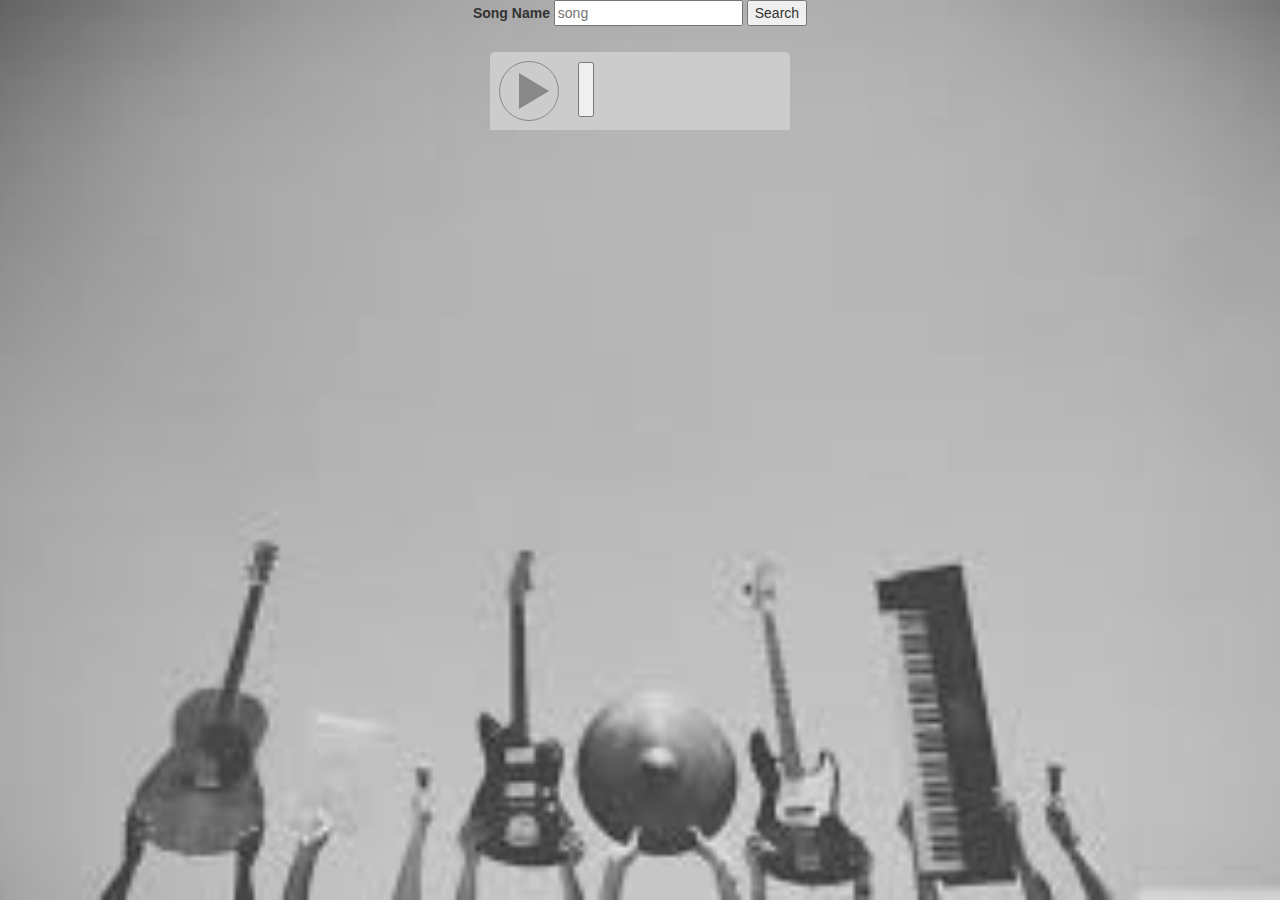
<file: spotify_player/index.html>
<html>
<head>
	<title></title>
	 <link rel="stylesheet" href="https://maxcdn.bootstrapcdn.com/bootstrap/3.3.5/css/bootstrap.min.css">
	<link rel="stylesheet" type="text/css" href="style.css">
	<script   src="https://code.jquery.com/jquery-2.2.4.js"   integrity="sha256-iT6Q9iMJYuQiMWNd9lDyBUStIq/8PuOW33aOqmvFpqI="   crossorigin="anonymous"></script>
 <script src="app.js"></script>
</head>
<body>
	<div class="row">
	<form class="js-song-form">
<div>
		<label for="song">Song Name</label>
	<input class="searchbox" type="text" id="song" placeholder="song">


	<button type="submit" class="js-song-submit">
		Search
	</button>
</div>
	</form>
</div>
<div class="row">
	<div class="widget">

		<div class="header">
		<!-- Try adding/removing these classes: -->
		<!-- disabled -->
		<!-- playing -->
		<div class="btn-play button disabled"></div>

		<div class="metadata">
			<button class="js-show-artist">
		  <p class="title"></p>
		  <p class="author"></p>

		  <div class="seekbar">
		    <progress id="progressBar" value="0" max="30"></progress>
		  </div>
		</div>
		</div>
		<div class="cover">
	
		</div>

		<div class="js-song-play">
		</div>
		<br>
	</div>

	</div>
	
</body>
</html>
</file>
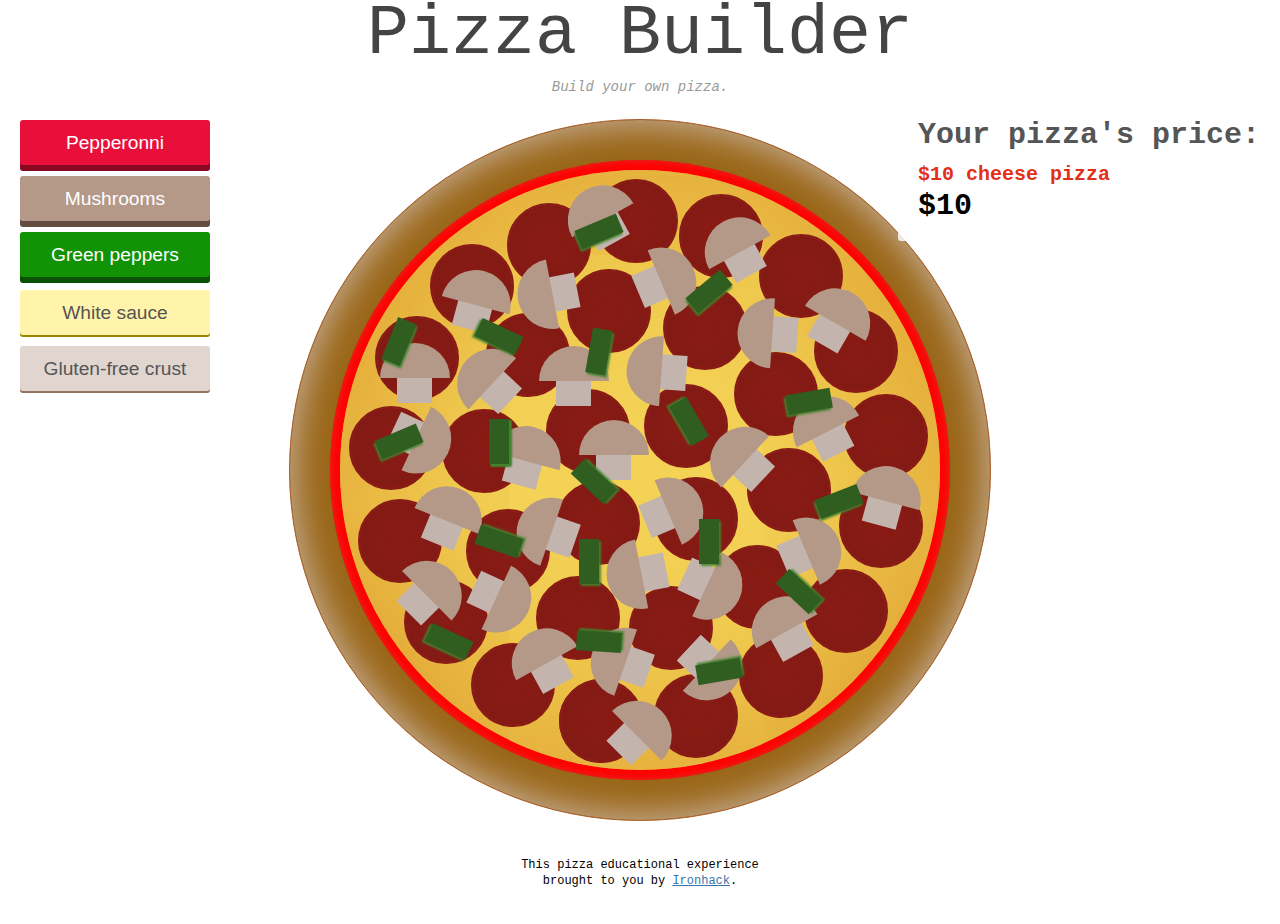
<file: pizzabuilder/src/index.html>
<!doctype html>
<html>
  <head>
    <title>Pizza Builder</title>

    <script   src="https://code.jquery.com/jquery-3.1.0.js" integrity="sha256-slogkvB1K3VOkzAI8QITxV3VzpOnkeNVsKvtkYLMjfk=" crossorigin="anonymous"></script>
    <script src="pizza.js"></script>
    <link rel="stylesheet" href="pizza.css">
  
  </head>

  <body>
    <!-- Begin Header -->
    <header>
      <h1>Pizza Builder</h1>
      <p class="description">Build your own pizza.</p>
    </header>
    <!-- End Header -->

    <!-- Controls -->
    <div class="panel controls">
      <ul>
        <li>
          <button class="btn btn-pepperonni  js-pepperoni">Pepperonni</button>
        </li>
        <li>
          <button class="btn btn-mushrooms  js-mushrooms">Mushrooms</button>
        </li>
        <li>
          <button class="btn btn-green-peppers  js-peppers">Green peppers</button>
        </li>
        <li>
          <button class="btn btn-sauce active js-sauce">White sauce</button>
        </li>
        <li>
          <button class="btn btn-crust active js-crust">Gluten-free crust</button>
        </li>
      </ul>
    </div>
    <!-- End Controls -->

    <!-- Price -->
    <aside class="panel price">
      <h2>Your pizza's price</h2>

      <b>$10 cheese pizza</b>
      <ul id="ingredients">
        
      <!--   <li class ="pepperoni_price">$1 pepperonni</li>
        <li class ="mushroom_price">$1 mushrooms</li>
        <li class ="pepper_price">$1 green peppers</li>
        <li class="white_price">$3 white sauce</li>
        <li class="glutten_price">$5 gluten-free crust</li> -->
      
      </ul>
      <strong id="total">$10</strong>
    </aside>
    <!-- End Price -->

    <!-- Begin Pizza -->
    <div id="pizza">
      
      <div id="all_peppers">
        <section class="green-pepper one"></section>
        <section class="green-pepper two"></section>
        <section class="green-pepper three"></section>
        <section class="green-pepper four"></section>
        <section class="green-pepper five"></section>
        <section class="green-pepper six"></section>
        <section class="green-pepper seven"></section>
        <section class="green-pepper eight"></section>
        <section class="green-pepper nine"></section>
        <section class="green-pepper ten"></section>

        <section class="green-pepper eleven"></section>
        <section class="green-pepper twelve"></section>
        <section class="green-pepper thirteen"></section>
        <section class="green-pepper fourteen"></section>
        <section class="green-pepper fifteen"></section>
        <section class="green-pepper sixteen"></section>
        <section class="green-pepper seventeen"></section>
        <section class="green-pepper eightteen"></section>
        <section class="green-pepper nineteen"></section>
        <section class="green-pepper twenty"></section>

        <section class="green-pepper twenty-one"></section>
      </div>

      <div id="all_mushrooms">
        <section class="mushroom one">
          <div class="cap">1</div>
          <div class="stem"></div>
        </section>

        <section class="mushroom two">
          <div class="cap">2</div>
          <div class="stem"></div>
        </section>

        <section class="mushroom three">
          <div class="cap">3</div>
          <div class="stem"></div>
        </section>

        <section class="mushroom four">
          <div class="cap">4</div>
          <div class="stem"></div>
        </section>

        <section class="mushroom five">
          <div class="cap">5</div>
          <div class="stem"></div>
        </section>

        <section class="mushroom six">
          <div class="cap">6</div>
          <div class="stem"></div>
        </section>

        <section class="mushroom seven">
          <div class="cap">7</div>
          <div class="stem"></div>
        </section>

        <section class="mushroom eight">
          <div class="cap">8</div>
          <div class="stem"></div>
        </section>

        <section class="mushroom nine">
          <div class="cap">9</div>
          <div class="stem"></div>
        </section>

        <section class="mushroom ten">
          <div class="cap">10</div>
          <div class="stem"></div>
        </section>

        <section class="mushroom eleven">
          <div class="cap">11</div>
          <div class="stem"></div>
        </section>

        <section class="mushroom twelve">
          <div class="cap">12</div>
          <div class="stem"></div>
        </section>

        <section class="mushroom thirteen">
          <div class="cap">13</div>
          <div class="stem"></div>
        </section>

        <section class="mushroom fourteen">
          <div class="cap">14</div>
          <div class="stem"></div>
        </section>

        <section class="mushroom fifteen">
          <div class="cap">15</div>
          <div class="stem"></div>
        </section>

        <section class="mushroom sixteen">
          <div class="cap">16</div>
          <div class="stem"></div>
        </section>

        <section class="mushroom seventeen">
          <div class="cap">17</div>
          <div class="stem"></div>
        </section>

        <section class="mushroom eighteen">
          <div class="cap">18</div>
          <div class="stem"></div>
        </section>

        <section class="mushroom nineteen">
          <div class="cap">19</div>
          <div class="stem"></div>
        </section>

        <section class="mushroom twenty">
          <div class="cap">20</div>
          <div class="stem"></div>
        </section>

        <section class="mushroom twenty-one">
          <div class="cap">21</div>
          <div class="stem"></div>
        </section>

        <section class="mushroom twenty-two">
          <div class="cap">22</div>
          <div class="stem"></div>
        </section>

        <section class="mushroom twenty-three">
          <div class="cap">23</div>
          <div class="stem"></div>
        </section>

        <section class="mushroom twenty-four">
          <div class="cap">24</div>
          <div class="stem"></div>
        </section>

        <section class="mushroom twenty-five">
          <div class="cap">25</div>
          <div class="stem"></div>
        </section>

        <section class="mushroom twenty-six">
          <div class="cap">26</div>
          <div class="stem"></div>
        </section>

        <section class="mushroom twenty-seven">
          <div class="cap">27</div>
          <div class="stem"></div>
        </section>

        <section class="mushroom twenty-eight">
          <div class="cap">28</div>
          <div class="stem"></div>
        </section>

        <section class="mushroom twenty-nine">
          <div class="cap">29</div>
          <div class="stem"></div>
        </section>

        <section class="mushroom thirty">
          <div class="cap">30</div>
          <div class="stem"></div>
        </section>

        <section class="mushroom thirty-one">
          <div class="cap">31</div>
          <div class="stem"></div>
        </section>

        <section class="mushroom thirty-two">
          <div class="cap">31</div>
          <div class="stem"></div>
        </section>
      </div>
      
      <div id="all_pepperoni">
      <section class="pep one">1</section>
      <section class="pep two">2</section>
      <section class="pep three">3</section>
      <section class="pep four">4</section>
      <section class="pep five">5</section>
      <section class="pep six">6</section>
      <section class="pep seven">7</section>
      <section class="pep eight">8</section>
      <section class="pep nine">9</section>
      <section class="pep ten">10</section>

      <section class="pep eleven">11</section>
      <section class="pep twelve">12</section>
      <section class="pep thirteen">13</section>
      <section class="pep fourteen">14</section>
      <section class="pep fifteen">15</section>
      <section class="pep sixteen">16</section>
      <section class="pep seventeen">17</section>
      <section class="pep eightteen">18</section>
      <section class="pep nineteen">19</section>
      <section class="pep twenty">20</section>

      <section class="pep twenty-one">21</section>
      <section class="pep twenty-two">22</section>
      <section class="pep twenty-three">23</section>
      <section class="pep twenty-four">24</section>
      <section class="pep twenty-five">25</section>
      <section class="pep twenty-six">26</section>
      <section class="pep twenty-seven">27</section>
      <section class="pep twenty-eight">28</section>
      <section class="pep twenty-nine">29</section>
      <section class="pep thirty">30</section>

      <section class="pep thirty-one">31</section>
      <section class="pep thirty-three">33</section>
      </div>

      <section class="crust crust-regular">
        <section class="cheese"></section>
        <section class="sauce sauce-red"></section>
      </section>
    </div>

    <!-- End Pizza -->

    <!-- Begin Crumbs -->
    <p id="crumbs">&there4;</p>
    <!-- End Crumbs -->

    <!-- Footer -->
    <footer>
      <p>
        This pizza educational experience<br />
        brought to you by
        <a href="http://ironhack.com" target="_blank">Ironhack</a>.
      </p>
    </footer>
    <!-- Footer -->

    <!-- <script src="jquery-2.1.4.js"></script> -->
    <!-- <script src="pizza.js"></script> -->
  </body>
</html>
</file>
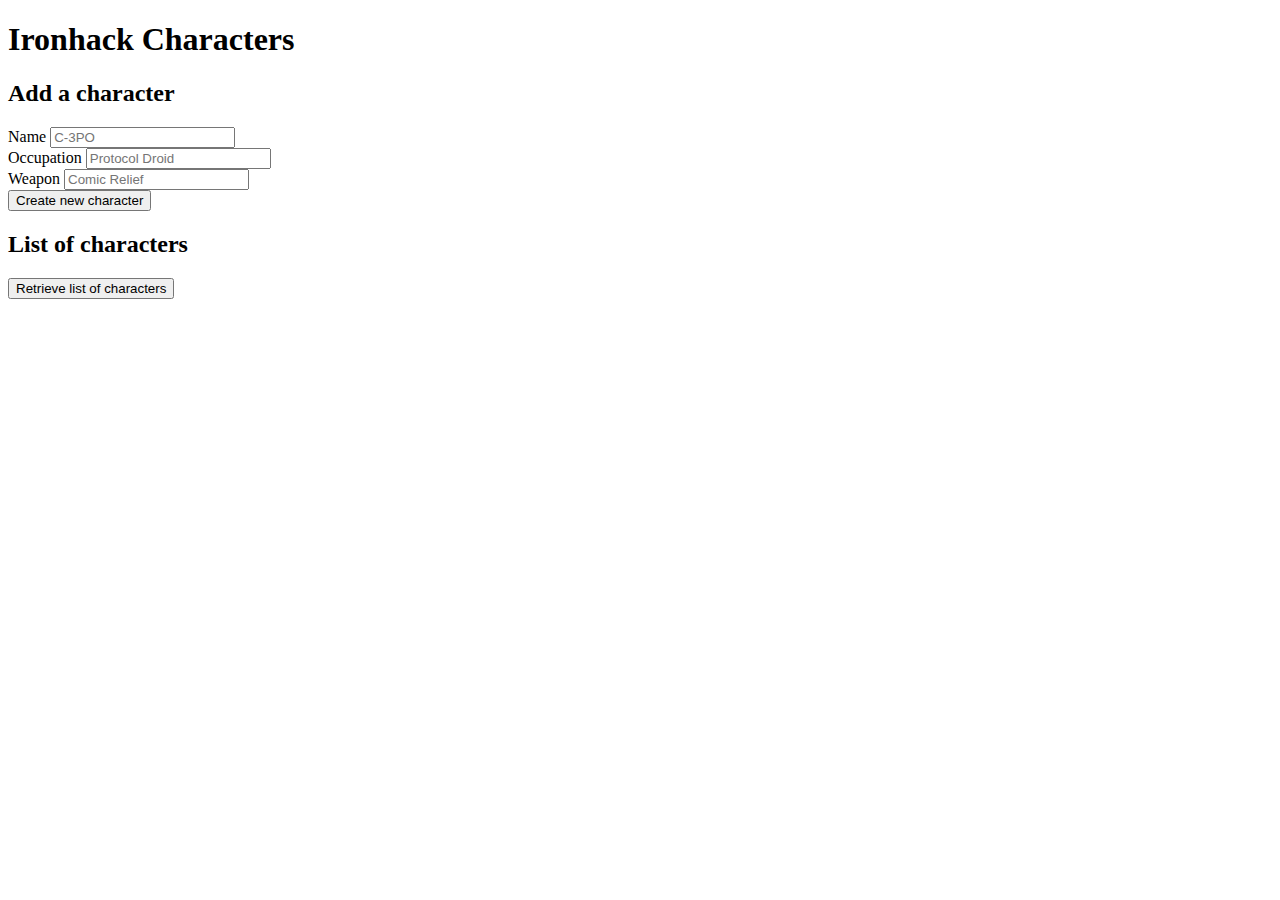
<file: ironchar/characters.html>
<!DOCTYPE html>
<html>
<head>
  <title> AJAX POST Setup </title>
  <script   src="https://code.jquery.com/jquery-3.1.0.js"   integrity="sha256-slogkvB1K3VOkzAI8QITxV3VzpOnkeNVsKvtkYLMjfk="   crossorigin="anonymous"></script>
  <script src="app.js"></script>
</head>
<body>
  <h1> Ironhack Characters </h1>

  <h2> Add a character </h2>

  <form class="js-character-form">
    <div>
      <label for="name"> Name </label>
      <input class="js-name-input" type="text" name="name" placeholder="C-3PO">
    </div>

    <div>
      <label for="occupation"> Occupation </label>
      <input class="js-occupation-input" type="text" name="occupation" placeholder="Protocol Droid">
    </div>

    <div>
      <label for="weapon"> Weapon </label>
      <input class="js-weapon-input" type="text" name="weapon" placeholder="Comic Relief">
    </div>

    <button type="submit">
      Create new character
    </button>
  </form>


  <h2> List of characters </h2>

  <button class="js-fetch-characters">
    Retrieve list of characters
  </button>

  <ul class="js-characters-list"></ul>
</body>
</html>
</file>
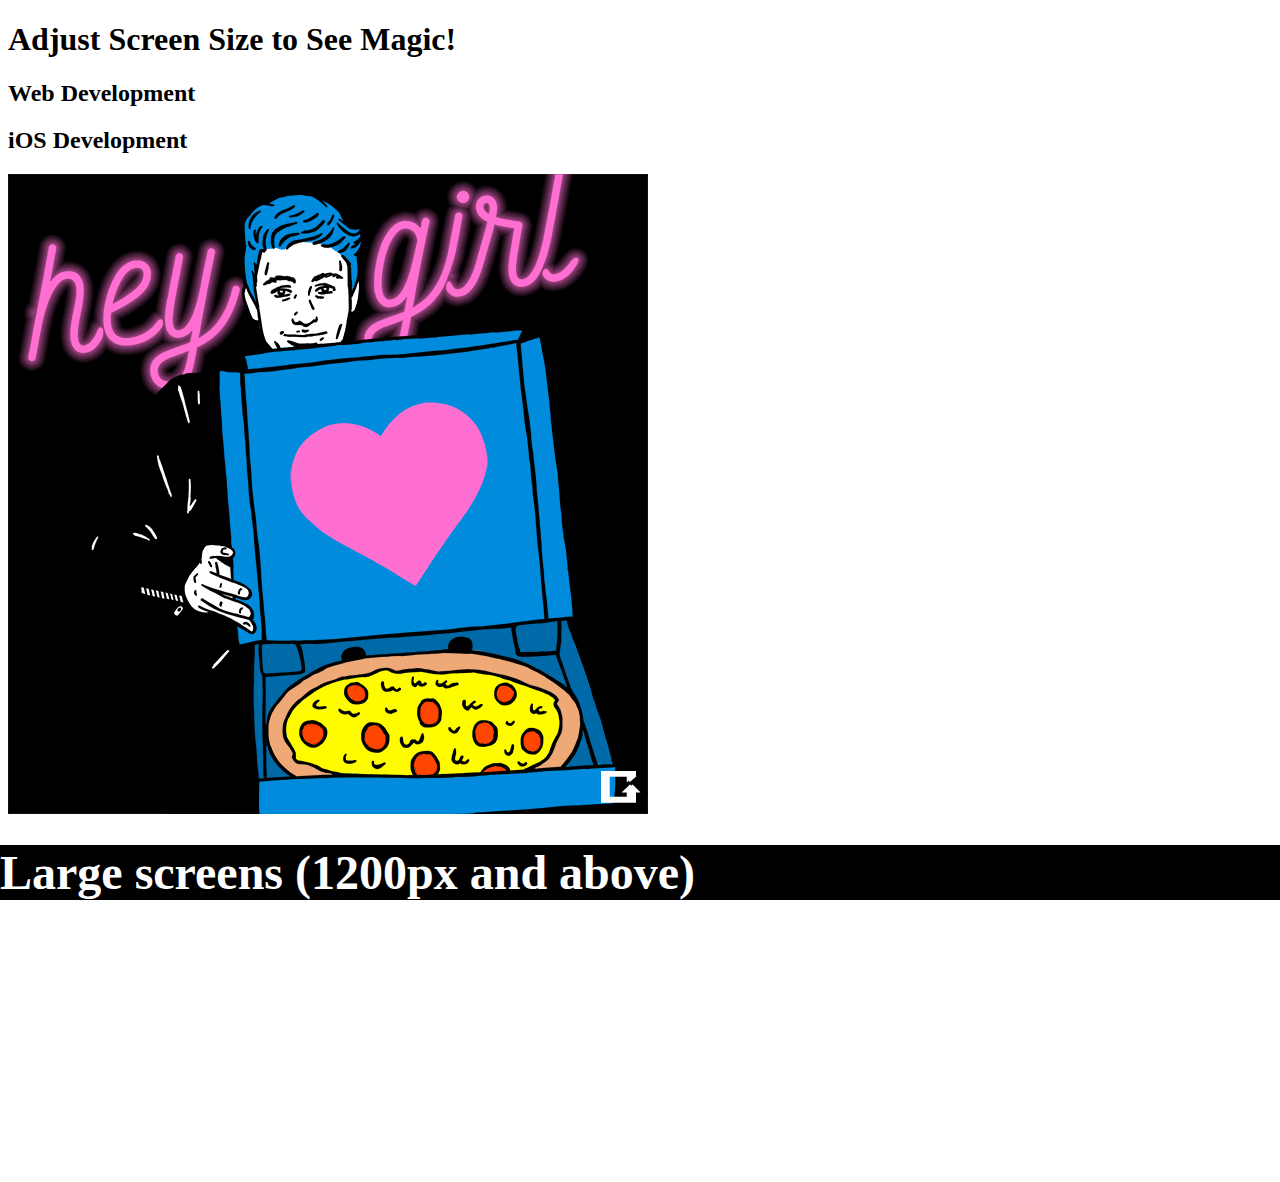
<file: responsive/responsive_test.html>
<!-- responsive_test.html -->
<!DOCTYPE html>
<html>
<head>
	<meta charset="UTF-8">
	<meta name="viewport" content="width-device-width, initial-scale-1">
	<link rel="stylesheet" href="reporter.css">
	<link rel="stylesheet" href="style.css">
</head>
<body>
	<div class="container clearfix">
		<h1>Adjust Screen Size to See Magic!</h1>
		<h2>Web Development</h2>
		<h2>iOS Development</h2>
		
	</div>
	<div class="header-image">
	</div>
</body>

</html>
</file>
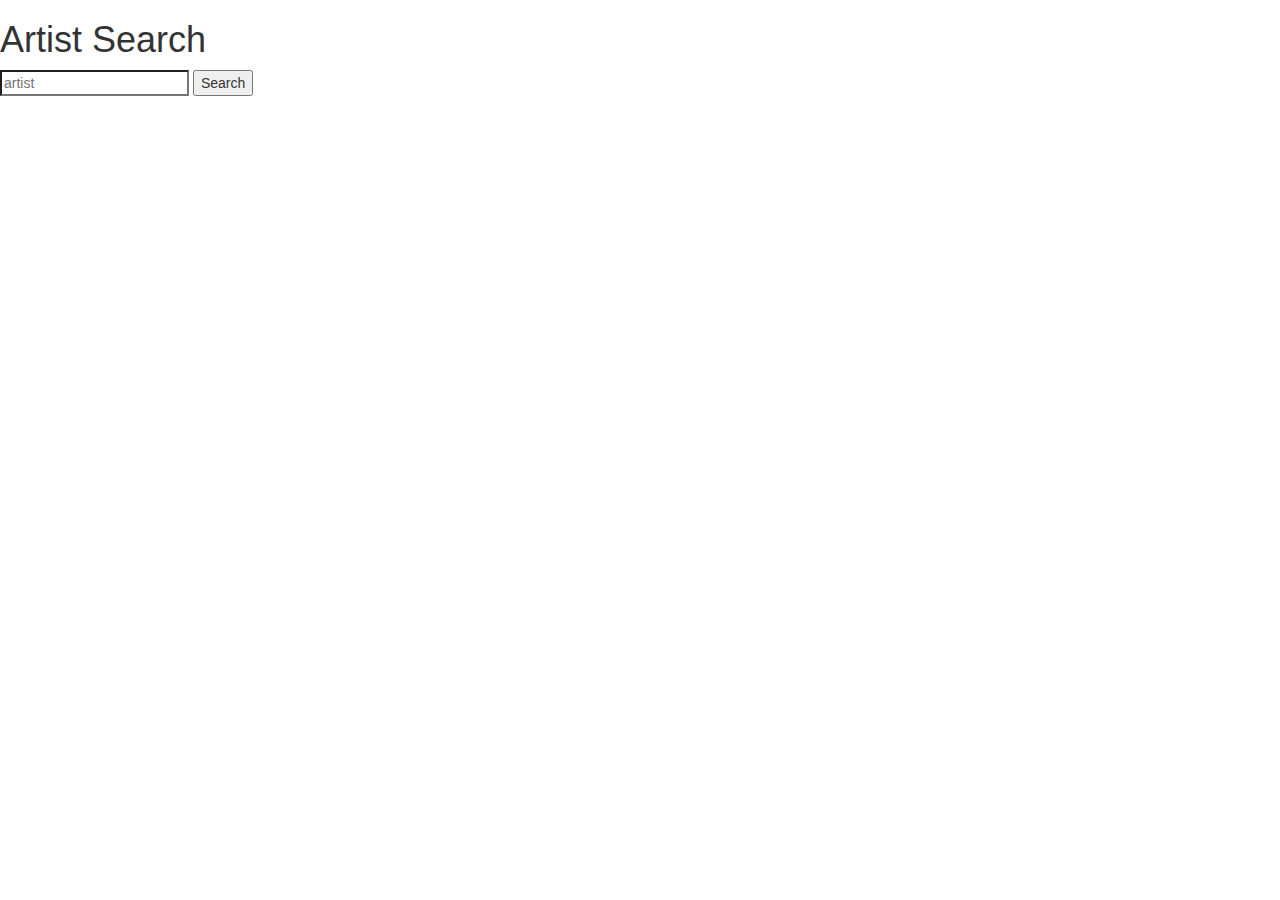
<file: spotify/spotify.html>
<!-- spotify.html -->
<!DOCTYPE html>
<html>
  <head>
    <meta charset="utf-8">
  	<title>Spotify: Artist Search</title>
    <link rel="stylesheet" href="https://maxcdn.bootstrapcdn.com/bootstrap/3.3.5/css/bootstrap.min.css">
     <link rel="stylesheet" href="styles.css">

 <script   src="https://code.jquery.com/jquery-3.1.0.js"   integrity="sha256-slogkvB1K3VOkzAI8QITxV3VzpOnkeNVsKvtkYLMjfk="   crossorigin="anonymous"></script>
 <script src="app.js"></script>
  </head>
  <body>
  	<h1> Artist Search </h1>


<form class="js-artist-form">

	
	<input class="searchbox" type="search" name="search-term" placeholder="artist">


	<button type="submit">
		Search
	</button>
</form>
<ul class="js-albums-list">
    </ul>

<ul class="js-artist-list artist-list">
  	</ul>

<ul class="js-track-list track-list">
    </ul>


  

  	<!-- location modal -->
<div class="modal fade js-album-modal">
  <div class="modal-dialog">
    <div class="modal-content">

      <div class="modal-header">
        <button class="close" data-dismiss="modal">
          <span>&times;</span>
        </button>

        <h3 class="modal-title">
         
          <!-- <small class="js-location-number">#160</small> -->
        </h3>
      </div><!-- .modal-header -->

      <div class="modal-body">
        
      </div><!-- .modal-body -->

    </div><!-- .modal-content -->
  </div><!-- .modal-dialog -->
</div><!-- .modal -->

</body>
</html>
</file>
<file: spotify_player/style.css>
.widget {
  width: 300px;
  margin: 10px auto 0;
  border-radius: 5px;
  overflow: hidden;
  display: block;
}
.hide {
  opacity: 0%;
}
.header {
  height: 78px;
  background-color: #ccc;
  position: relative;
  font-size: 12px;
}
body { 
  background: url(music.jpeg) no-repeat; 
background-position: bottom, top;
  background-size: cover;
}
.btn-play {
  margin: 9px;
  width: 60px;
  height: 60px;
  float: left;
  border-radius: 50px;
  border: 1px solid #3c3c3c;
  user-select: none;
  -webkit-user-select: none;
}

.btn-play:after {
  content: ' ';
  position: relative;
  display: block;
  width: 0px;
  height: 0px;
  margin-left: 50%;
  margin-top: 50%;
  left: -10px;
  top: -18px;
  border-top: 18px solid transparent;
  border-bottom: 18px solid transparent;
  border-left: 30px solid #3c3c3c;
}

.btn-play:hover {
  cursor: pointer;
  border-color: #666;
}
.js-song-form {
  text-align: center;
}
.btn-play:hover:after {
  border-left-color: #666;
}

.btn-play:active:after {
  border-left-color: #000;
}

.btn-play.playing:before, .btn-play.playing:after {
  width: 9px;
  height: 36px;
  background-color: #3c3c3c;
  position: absolute;
  content: "";
  top: 22px;
  left: 27px;
  border: 0;
  margin: 0;
}

.btn-play.playing:after {
  left: 43px;
}

.btn-play.playing:hover:before, .btn-play.playing:hover:after {
  background-color: #666;
}

.btn-play.playing:active:before, .btn-play.playing:active:after {
  background-color: #000;
}

.btn-play.disabled {
  border-color: #888;
}

.btn-play.disabled:hover {
  cursor: auto;
}

.btn-play.disabled:after {
  border-left-color: #888;
}

.metadata {
  display: inline-block;
  padding: 10px;
  width: calc(100% - 100px);
}

.title, .author {
  overflow: hidden;
  text-overflow: ellipsis;
  -o-text-overflow: ellipsis;
  white-space: nowrap;
  margin: 0;
  line-height: 1.4em;
  height: 1.4em;
  font-size: 14px;
  font-weight: bold;
}

.author {
  font-weight: normal;
}

.seekbar {
  margin-top: 5px;
  width: 100%;
}

.cover {
  height: 300px;
  position: relative;
}

.cover img {
  max-width: 100%;
  max-height: 100%;
  position: absolute;
  left: 0;
  border: 0;
}

audio {
  display: none;
}

progress {
  width: 100%;
  height: 5px;
  padding: 0;
  background-color: #3e3e40;
  position: relative;
  border: 0;
  overflow: hidden;
}

progress::-webkit-progress-bar {
  background-color: #3e3e40;
}

progress::-webkit-progress-value {
  background-color: #45a800;
}

progress::-moz-progress-bar {
  background-color: #45a800;
}
</file>
<file: pizzabuilder/src/pizza.css>
html, body, div, span, applet, object, iframe,
h1, h2, h3, h4, h5, h6, p, blockquote, pre,
a, abbr, acronym, address, big, cite, code,
del, dfn, em, font, img, ins, kbd, q, s, samp,
small, strike, sub, sup, tt, var,
dl, dt, dd, ol, ul, li,
fieldset, form, label, legend,
table, caption, tbody, tfoot, thead, tr, th, td,
header, section, footer, article, details {
    margin: 0;
    padding: 0;
    border: 0;
    outline: 0;
    font-weight: inherit;
    font-style: inherit;
    font-size: 100%;
    font-family: inherit;
    vertical-align: baseline;
}
/* remember to define focus styles! */
:focus {
    outline: 0;
}

body {
    line-height: 1;
    color: black;
    background: white;
}

ol, ul {
    list-style: none;
}
/* tables still need 'cellspacing="0"' in the markup */
table {
    border-collapse: separate;
    border-spacing: 0;
}

caption, th, td {
    text-align: left;
    font-weight: normal;
}

blockquote:before, blockquote:after,
q:before, q:after {
    content: "";
}

blockquote, q {
    quotes: "" "";
}

/*--- HTML5 -----*/
header, nav, details, section, aside, footer {
    display: block;
}

body {
    font-family: 'Courier', 'Courier New', Serif;
    max-width: 750px;
    margin: 0 auto;
}

/*
 * Buttons from:
 * http://codepen.io/TeshaR/pen/cdugG?editors=110
 */
.btn {
  float: left;
  position: relative;
  top: 0;
  cursor: pointer;
  border: none;
  border-radius: 3px;
  margin: 0 7px 11px 0;
  padding: 0 20px;
  text-align: center;

  /* Smoothing out hover using css3 transitions, if not, the pressed button effect looks a bit hard */
  transition: all 0.2s ease;

  /* Size */
  line-height: 45px;
  width: 100%;
  height: 45px;
  font-size: 120%;

  /* Colors */
  background: #f7f7f7;
  box-shadow: 0 6px rgba(0, 0, 0, 0.2);
  color: #888;
}

.btn:hover {
  background: #e6e6e6;
  box-shadow: 0 5px #aaa;
  color: #888;
}

/* Imitate a pressed effect for buttons */
.btn:active {
  top: 5px;
  box-shadow: none;
}

/*------ Header -----*/
header {
    text-align: center;
}

h1 {
    font-size: 70px;
    color: #444;
    margin-bottom: 10px
}

p.description {
    font-size: 14px;
    color: #999;
    font-style: italic;
    margin: 0 0 25px 0;
    padding: 0 5px;
}

#pizza {
    margin: 15px auto;
    width: 702px;
    height: 702px;
    overflow: hidden;
    position: relative;
}

/*------ Panels -----*/

.panel {
    position: absolute;
    top: 100px;
    z-index: 42;
    padding: 20px;
    border-radius: 3px;
    background-color: rgba(255, 255, 255, 0.8);
}


/*------ Controls -----*/
.controls {
    left: 0;
}

.btn-pepperonni {
  background: #e8103b;
  box-shadow: 0 6px #890923;
  color: #fff;
}

.btn-pepperonni:hover {
  background: #c80e33;
  box-shadow: 0 5px #69071b;
  color: #fff;
}

.btn-pepperonni.active {
  top: 2px;
  box-shadow: 0 2px #890923;
}

.btn-pepperonni.active:hover {
  box-shadow: 0 2px #69071b;
}

.btn-pepperonni:active,
.btn-pepperonni.active:active {
  top: 5px;
  box-shadow: none;
}

.btn-mushrooms {
  background: #b49989;
  box-shadow: 0 6px #644d40;
  color: #fff;
}

.btn-mushrooms:hover {
  background: #a78774;
  box-shadow: 0 5px #503d33;
  color: #fff;
}

.btn-mushrooms.active {
  top: 2px;
  box-shadow: 0 2px #644d40;
}

.btn-mushrooms.active:hover {
  box-shadow: 0 2px #503d33;
}

.btn-mushrooms:active,
.btn-mushrooms.active:active {
  top: 5px;
  box-shadow: none;
}

.btn-green-peppers {
  background: #129306;
  box-shadow: 0 6px #0a5203;
  color: #fff;
}

.btn-green-peppers:hover {
  background: #0e7205;
  box-shadow: 0 5px #063102;
  color: #fff;
}

.btn-green-peppers.active {
  top: 2px;
  box-shadow: 0 2px #0a5203;
}

.btn-green-peppers.active:hover {
  box-shadow: 0 2px #063102;
}

.btn-green-peppers:active,
.btn-green-peppers.active:active {
  top: 5px;
  box-shadow: none;
}

.btn-sauce {
  background: #fff4aa;
  box-shadow: 0 6px #998500;
  color: #555;
}

.btn-sauce:hover {
  background: #fff088;
  box-shadow: 0 5px #776800;
  color: #555;
}

.btn-sauce.active {
  top: 2px;
  box-shadow: 0 2px #998500;
}

.btn-sauce.active:hover {
  box-shadow: 0 2px #776800;
}

.btn-sauce:active,
.btn-sauce.active:active {
  top: 5px;
  box-shadow: none;
}

.btn-crust {
  background: #e0d5cf;
  box-shadow: 0 6px #957160;
  color: #555;
}

.btn-crust:hover {
  background: #d3c3bb;
  box-shadow: 0 5px #816253;
  color: #555;
}

.btn-crust.active {
  top: 2px;
  box-shadow: 0 2px #957160;
}

.btn-crust.active:hover {
  box-shadow: 0 2px #816253;
}

.btn-crust:active,
.btn-crust.active:active {
  top: 5px;
  box-shadow: none;
}

/*------ Price -----*/
.price {
  right: 0;
}

.price h2 {
  font-size: 30px;
  font-weight: bold;
  color: #555;
  margin-bottom: 15px;
}

.price h2:after {
  content: ':';
}

.price b {
  font-size: 20px;
  color: #e2311a;
}

.price li {
  margin: 5px 20px 0;
  color: #666;
}

.price li:before {
  /*content: '+ ';*/
  color: #e2311a;
}

.price strong {
  font-size: 30px;
  display: block;
  margin-top: 6px;
}

/*--- Crust & Sauce ---*/
.crust {
    width: 700px;
    height: 700px;
    border-radius: 800px;
    background: #ab5f2b;
    box-shadow: inset 0 0 40px #e5a53b;
    border: 1px solid #ab5f2b;
}

.crust-regular {
  background-color: #996515;
  box-shadow: inset 0 0 40px #d3c3bb;
}



.crust-gluten-free {
  background-color: #e0d5cf;
  box-shadow: inset 0 0 40px #d3c3bb;
}



.sauce {
    position: absolute;
    width: 620px;
    height: 620px;
    border-radius: 720px;
    background: #640d15;
    margin: 40px 0 0 40px;
    box-shadow: inset 0 0 10px #dd2f25;
   /* background: red;*/
}


.sauce-red {
  background: red;
}

.sauce-white {
  background: #fff4aa;
}


.cheese {
    position: absolute;
    width: 600px;
    height: 600px;
    border-radius: 700px;
    background: #f3d255;
    margin: 50px 0 0 50px;
    z-index: 10;
    box-shadow: inset 0 0 200px #d88e24;
}


/*--- Pepperoni ---*/
#pepperoni section:nth-child(7) {
    -moz-transform: rotate(12deg) translate(-4px, -600px);
    -webkit-transform: rotate(12deg) translate(-4px, -600px);
    -o-transform: rotate(12deg) translate(-4px, -600px);
    transform: rotate(12deg) translate(-4px, -600px);
}

.pep {
    position: absolute;
    width: 80px;
    height: 70px;
    border-radius: 60px;
    background: #b3241c;
    z-index: 15;
    font-size: 2em;
    text-align: center;
    padding-top: 10px;
    box-shadow: inset 0 0 85px #711712;
    border: 2px solid #871b15;
    text-indent: -9999px;
    color: #fff;
}
/*.pep:hover{
    -moz-transform: scale(1.3);
    -webkit-transform: scale(1.3);
    -o-transform: scale(1.3);
    transform: scale(1.3);
  } */
.pep.one {
    margin: 60px 0 0 305px;
}

.pep.two {
    margin: 75px 0 0 390px;
}

.pep.three {
    margin: 115px 0 0 470px;
}

.pep.four {
    margin: 190px 0 0 525px;
}

.pep.five {
    margin: 275px 0 0 555px;
}

.pep.six {
    margin: 365px 0 0 550px;
}

.pep.seven {
    margin: 450px 0 0 515px;
}

.pep.eight {
    margin: 515px 0 0 450px;
}

.pep.nine {
    margin: 555px 0 0 365px;
}

.pep.ten {
    margin: 560px 0 0 270px;
}

.pep.eleven {
    margin: 560px 0 0 270px;
}

.pep.twelve {
    margin: 524px 0 0 182px;
}

.pep.thirteen {
    margin: 265px 0 0 355px;
}

.pep.fourteen {
    margin: 233px 0 0 445px;
}

.pep.fifteen {
    margin: 467px 0 0 340px;
}

.pep.sixteen {
    margin: 194px 0 0 197px;
}

.pep.seventeen {
    margin: 329px 0 0 458px;
}

.pep.eightteen {
    margin: 461px 0 0 115px;
}

.pep.nineteen {
    margin: 380px 0 0 69px;
}

.pep.twenty {
    margin: 287px 0 0 60px;
}

.pep.twenty-one {
    margin: 197px 0 0 86px;
}

.pep.twenty-two {
    margin: 125px 0 0 141px;
}

.pep.twenty-three {
    margin: 84px 0 0 218px;
}

.pep.twenty-four {
    margin: 150px 0 0 278px;
}

.pep.twenty-five {
    margin: 167px 0 0 374px;
}

.pep.twenty-six {
    margin: 457px 0 0 247px;
}

.pep.twenty-seven {
    margin: 426px 0 0 426px;
}

.pep.twenty-eight {
    margin: 390px 0 0 177px;
}

.pep.twenty-nine {
    margin: 290px 0 0 153px;
}

.pep.thirty {
    margin: 362px 0 0 267px;
}

.pep.thirty-one {
    margin: 270px 0 0 257px;
}

.pep.thirty-three {
    margin: 358px 0 0 365px;
}

/*--- Mushrooms ---*/
.mushroom {
    position: absolute;
    width: 70px;
    height: 75px;
    z-index: 20;
    margin: 200px 0 0 200px;
    text-indent: -9999px;
}

.cap {
    width: 70px;
    height: 35px;
    background: #b49989;
    border-top-left-radius: 100px;
    border-top-right-radius: 100px;
    z-index: 20;
    position: relative;
}

.stem {
    width: 35px;
    height: 35px;
    background: #c3b5ae;
    margin-left: 17px;
    margin-top: -10px;
}

.mushroom.one {
    margin: 367px 0 0 122px;
    -webkit-transform: rotate(22deg);
    -moz-transform: rotate(22deg);
    -o-transform: rotate(22deg);
    transform: rotate(22deg);
}

.mushroom.two {
    margin: 229px 0 0 170px;
    -webkit-transform: rotate(-47deg);
    -moz-transform: rotate(-47deg);
    -o-transform: rotate(-47deg);
    transform: rotate(-47deg);
}

.mushroom.three {
    margin: 307px 0 0 201px;
    -webkit-transform: rotate(15deg);
    -moz-transform: rotate(15deg);
    -o-transform: rotate(15deg);
    transform: rotate(15deg);
}

.mushroom.four {
    margin: 127px 0 0 335px;
    -webkit-transform: rotate(67deg);
    -moz-transform: rotate(67deg);
    -o-transform: rotate(67deg);
    transform: rotate(67deg);
}

.mushroom.five {
    margin: 215px 0 0 340px;
    -webkit-transform: rotate(-86deg);
    -moz-transform: rotate(-86deg);
    -o-transform: rotate(-86deg);
    transform: rotate(-86deg);
}

.mushroom.six {
    margin: 301px 0 0 290px;
    -webkit-transform: rotate(0deg);
    -moz-transform: rotate(0deg);
    -o-transform: rotate(0deg);
    transform: rotate(0deg);
}

.mushroom.seven {
    margin: 417px 0 0 320px;
    -webkit-transform: rotate(-101deg);
    -moz-transform: rotate(-101deg);
    -o-transform: rotate(-101deg);
    transform: rotate(-101deg);
}

.mushroom.eight {
    margin: 507px 0 0 304px;
    -webkit-transform: rotate(289deg);
    -moz-transform: rotate(289deg);
    -o-transform: rotate(289deg);
    transform: rotate(289deg);
}

.mushroom.nine {
    margin: 507px 0 0 381px;
    -webkit-transform: rotate(133deg);
    -moz-transform: rotate(133deg);
    -o-transform: rotate(133deg);
    transform: rotate(133deg);
}

.mushroom.ten {
    margin: 427px 0 0 381px;
    -webkit-transform: rotate(115deg);
    -moz-transform: rotate(115deg);
    -o-transform: rotate(115deg);
    transform: rotate(115deg);
}

.mushroom.eleven {
    margin: 281px 0 0 90px;
    -webkit-transform: rotate(115deg);
    -moz-transform: rotate(115deg);
    -o-transform: rotate(115deg);
    transform: rotate(115deg);
}

.mushroom.twelve {
    margin: 307px 0 0 423px;
    -webkit-transform: rotate(-47deg);
    -moz-transform: rotate(-47deg);
    -o-transform: rotate(-47deg);
    transform: rotate(-47deg);
}

.mushroom.thirteen {
    margin: 440px 0 0 170px;
    -webkit-transform: rotate(115deg);
    -moz-transform: rotate(115deg);
    -o-transform: rotate(115deg);
    transform: rotate(115deg);
}

.mushroom.fourteen {
    margin: 397px 0 0 480px;
    -webkit-transform: rotate(67deg);
    -moz-transform: rotate(67deg);
    -o-transform: rotate(67deg);
    transform: rotate(67deg);
}

.mushroom.fifteen {
    margin: 177px 0 0 451px;
    -webkit-transform: rotate(-86deg);
    -moz-transform: rotate(-86deg);
    -o-transform: rotate(-86deg);
    transform: rotate(-86deg);
}

.mushroom.sixteen {
    margin: 227px 0 0 250px;
    -webkit-transform: rotate(0deg);
    -moz-transform: rotate(0deg);
    -o-transform: rotate(0deg);
    transform: rotate(0deg);
}

.mushroom.seventeen {
    margin: 137px 0 0 231px;
    -webkit-transform: rotate(-101deg);
    -moz-transform: rotate(-101deg);
    -o-transform: rotate(-101deg);
    transform: rotate(-101deg);
}

.mushroom.eighteen {
    margin: 377px 0 0 230px;
    -webkit-transform: rotate(289deg);
    -moz-transform: rotate(289deg);
    -o-transform: rotate(289deg);
    transform: rotate(289deg);
}

.mushroom.nineteen {
    margin: 507px 0 0 381px;
    -webkit-transform: rotate(133deg);
    -moz-transform: rotate(133deg);
    -o-transform: rotate(133deg);
    transform: rotate(133deg);
}

.mushroom.twenty {
    margin: 427px 0 0 381px;
    -webkit-transform: rotate(115deg);
    -moz-transform: rotate(115deg);
    -o-transform: rotate(115deg);
    transform: rotate(115deg);
}

.mushroom.twenty-one {
    margin: 277px 0 0 505px;
    -webkit-transform: rotate(-27deg);
    -moz-transform: rotate(-27deg);
    -o-transform: rotate(-27deg);
    transform: rotate(-27deg);
}

.mushroom.twenty-two {
    margin: 509px 0 0 224px;
    -webkit-transform: rotate(-29deg);
    -moz-transform: rotate(-29deg);
    -o-transform: rotate(-29deg);
    transform: rotate(-29deg);
}

.mushroom.twenty-three {
    margin: 477px 0 0 464px;
    -webkit-transform: rotate(-29deg);
    -moz-transform: rotate(-29deg);
    -o-transform: rotate(-29deg);
    transform: rotate(-29deg);
}

.mushroom.twenty-four {
    margin: 98px 0 0 417px;
    -webkit-transform: rotate(-29deg);
    -moz-transform: rotate(-29deg);
    -o-transform: rotate(-29deg);
    transform: rotate(-29deg);
}

.mushroom.twenty-five {
    margin: 169px 0 0 510px;
    -webkit-transform: rotate(30deg);
    -moz-transform: rotate(30deg);
    -o-transform: rotate(30deg);
    transform: rotate(30deg);
}

.mushroom.twenty-six {
    margin: 66px 0 0 280px;
    -webkit-transform: rotate(-29deg);
    -moz-transform: rotate(-29deg);
    -o-transform: rotate(-29deg);
    transform: rotate(-29deg);
}

.mushroom.twenty-seven {
    margin: 347px 0 0 561px;
    -webkit-transform: rotate(15deg);
    -moz-transform: rotate(15deg);
    -o-transform: rotate(15deg);
    transform: rotate(15deg);
}

.mushroom.twenty-eight {
    margin: 151px 0 0 151px;
    -webkit-transform: rotate(15deg);
    -moz-transform: rotate(15deg);
    -o-transform: rotate(15deg);
    transform: rotate(15deg);
}

.mushroom.twenty-nine {
    margin: 441px 0 0 101px;
    -webkit-transform: rotate(45deg);
    -moz-transform: rotate(45deg);
    -o-transform: rotate(45deg);
    transform: rotate(45deg);
}

.mushroom.thirty {
    margin: 581px 0 0 311px;
    -webkit-transform: rotate(45deg);
    -moz-transform: rotate(45deg);
    -o-transform: rotate(45deg);
    transform: rotate(45deg);
}

.mushroom.thirty-one {
    margin: 224px 0 0 91px;
    -webkit-transform: rotate(0deg);
    -moz-transform: rotate(0deg);
    -o-transform: rotate(0deg);
    transform: rotate(0deg);
}

.mushroom.thirty-two {
    margin: 357px 0 0 342px;
    -webkit-transform: rotate(67deg);
    -moz-transform: rotate(67deg);
    -o-transform: rotate(67deg);
    transform: rotate(67deg);
}


/*--- Green Peppers ---*/
.green-pepper {
    position: absolute;
    width: 20px;
    height: 45px;
    background: #2f5e20;
    box-shadow: 2px 2px 2px rgba(66, 132, 45, .9);
    margin: 250px 0 0 400px;
    z-index: 30;
}

.green-pepper.one {
    margin: 200px 0 0 100px;
    -webkit-transform: rotate(22deg);
    -moz-transform: rotate(22deg);
    -o-transform: rotate(22deg);
    transform: rotate(22deg);
}

.green-pepper.two {
    margin: 450px 0 0 500px;
    -webkit-transform: rotate(-47deg);
    -moz-transform: rotate(-47deg);
    -o-transform: rotate(-47deg);
    transform: rotate(-47deg);
}

.green-pepper.three {
    margin: 195px 0 0 200px;
    -webkit-transform: rotate(115deg);
    -moz-transform: rotate(115deg);
    -o-transform: rotate(115deg);
    transform: rotate(115deg);
}

.green-pepper.four {
    margin: 90px 0 0 300px;
    -webkit-transform: rotate(67deg);
    -moz-transform: rotate(67deg);
    -o-transform: rotate(67deg);
    transform: rotate(67deg);
}

.green-pepper.five {
    margin: 500px 0 0 300px;
    -webkit-transform: rotate(-86deg);
    -moz-transform: rotate(-86deg);
    -o-transform: rotate(-86deg);
    transform: rotate(-86deg);
}

.green-pepper.six {
    margin: 300px 0 0 200px;
    -webkit-transform: rotate(0deg);
    -moz-transform: rotate(0deg);
    -o-transform: rotate(0deg);
    transform: rotate(0deg);
}

.green-pepper.seven {
    margin: 340px 0 0 295px;
    -webkit-transform: rotate(-47deg);
    -moz-transform: rotate(-47deg);
    -o-transform: rotate(-47deg);
    transform: rotate(-47deg);
}

.green-pepper.eight {
    margin: 500px 0 0 150px;
    -webkit-transform: rotate(115deg);
    -moz-transform: rotate(115deg);
    -o-transform: rotate(115deg);
    transform: rotate(115deg);
}

.green-pepper.nine {
    margin: 300px 0 0 100px;
    -webkit-transform: rotate(67deg);
    -moz-transform: rotate(67deg);
    -o-transform: rotate(67deg);
    transform: rotate(67deg);
}

.green-pepper.ten {
    margin: 400px 0 0 200px;
    -webkit-transform: rotate(289deg);
    -moz-transform: rotate(289deg);
    -o-transform: rotate(289deg);
    transform: rotate(289deg);
}

.green-pepper.eleven {
    margin: 300px 0 0 200px;
    -webkit-transform: rotate(0deg);
    -moz-transform: rotate(0deg);
    -o-transform: rotate(0deg);
    transform: rotate(0deg);
}

.green-pepper.twelve {
    margin: 300px 0 0 200px;
    -webkit-transform: rotate(0deg);
    -moz-transform: rotate(0deg);
    -o-transform: rotate(0deg);
    transform: rotate(0deg);
}

.green-pepper.thirteen {
    margin: 300px 0 0 200px;
    -webkit-transform: rotate(0deg);
    -moz-transform: rotate(0deg);
    -o-transform: rotate(0deg);
    transform: rotate(0deg);
}

.green-pepper.fourteen {
    margin: 210px 0 0 300px;
    -webkit-transform: rotate(10deg);
    -moz-transform: rotate(10deg);
    -o-transform: rotate(10deg);
    transform: rotate(10deg);
}

.green-pepper.fifteen {
    margin: 420px 0 0 290px;
    -webkit-transform: rotate(0deg);
    -moz-transform: rotate(0deg);
    -o-transform: rotate(0deg);
    transform: rotate(0deg);
}

.green-pepper.sixteen {
    margin: 150px 0 0 410px;
    -webkit-transform: rotate(50deg);
    -moz-transform: rotate(50deg);
    -o-transform: rotate(50deg);
    transform: rotate(50deg);
}

.green-pepper.seventeen {
    margin: 260px 0 0 510px;
    -webkit-transform: rotate(80deg);
    -moz-transform: rotate(80deg);
    -o-transform: rotate(80deg);
    transform: rotate(80deg);
}

.green-pepper.eightteen {
    margin: 400px 0 0 410px;
    -webkit-transform: rotate(0deg);
    -moz-transform: rotate(0deg);
    -o-transform: rotate(0deg);
    transform: rotate(0deg);
}

.green-pepper.nineteen {
    margin: 280px 0 0 390px;
    -webkit-transform: rotate(150deg);
    -moz-transform: rotate(150deg);
    -o-transform: rotate(150deg);
    transform: rotate(150deg);
}

.green-pepper.twenty {
    margin: 530px 0 0 420px;
    -webkit-transform: rotate(-100deg);
    -moz-transform: rotate(-100deg);
    -o-transform: rotate(-100deg);
    transform: rotate(-100deg);
}

.green-pepper.twenty-one {
    margin: 360px 0 0 540px;
    -webkit-transform: rotate(69deg);
    -moz-transform: rotate(69deg);
    -o-transform: rotate(69deg);
    transform: rotate(69deg);
}

/*------ Footer -----*/
footer {
    margin: 0 0 30px 0;
    padding: 5px;
    font-size: 12px;
    line-height: 16px;
    text-align: center;
}

footer a {
    color: #3974a8;
}

footer a:hover {
    text-decoration: none;
}

#crumbs {
    opacity: 0;
    -webkit-transition: all .3s linear;
}

@media screen and (max-width: 720px) {

    body {
        padding: 25px 0;
    }

    h1 {
        font-size: 50px;
    }

    #pizza {
        margin: -71px auto 87px auto;
        width: 220px;
        height: 220px;
        -webkit-transform: rotate(47deg);
        -moz-transform: rotate(47deg);
        -o-transform: rotate(47deg);
        transform: rotate(47deg);
    }

    #crumbs {
        margin: -60px 0 0 36%;
        position: absolute;
        font-size: 25px;
        z-index: 10000;
        color: #975426;
        opacity: 1;
    }

    footer {
        margin: 70px 0 10px 0;
    }
}
</file>
<file: responsive/reporter.css>
/*reporter.css*/
body:after {
	position: fixed;
	bottom: 0;
	left: 0;
	width: 100%;
	font-weight: bold;
	font-size: 300%;
	color: #fff;
	background-color: #aaa;
	content: "Small screens (768px and below)";
}

@media screen and (min-width: 768px) {
	body:after {
	background-color: #666;
	content: "Medium screens (768px - 1200px)";
	}
}

@media screen and (min-width: 1200px) {
	body:after {
	background-color: #000;
	content: "Large screens (1200px and above)";
	}
}
</file>
<file: responsive/style.css>
/*style.css*/
.header-image {
	background-image: url("cat.gif");
	background-repeat: no-repeat;
	height: 250px;
}
/*between 768 and 1200 width*/

@media screen and (min-width: 768px){
	.header-image {
		background-image: url("dreamer.gif");
		height: 700px;
	}
}
/*for 1200 and above*/

@media screen and (min-width: 1200px){
	.header-image {
		height: 1000px;
		background-image: url("larger.gif")
	}
}

/*.container {
	margin: 0 40px;
}

.row {
	margin-left: -3%;
}

[class*=*"span"] {
	display: 
}*/
</file>
<file: spotify/styles.css>
/*styles.css*/
</file>
